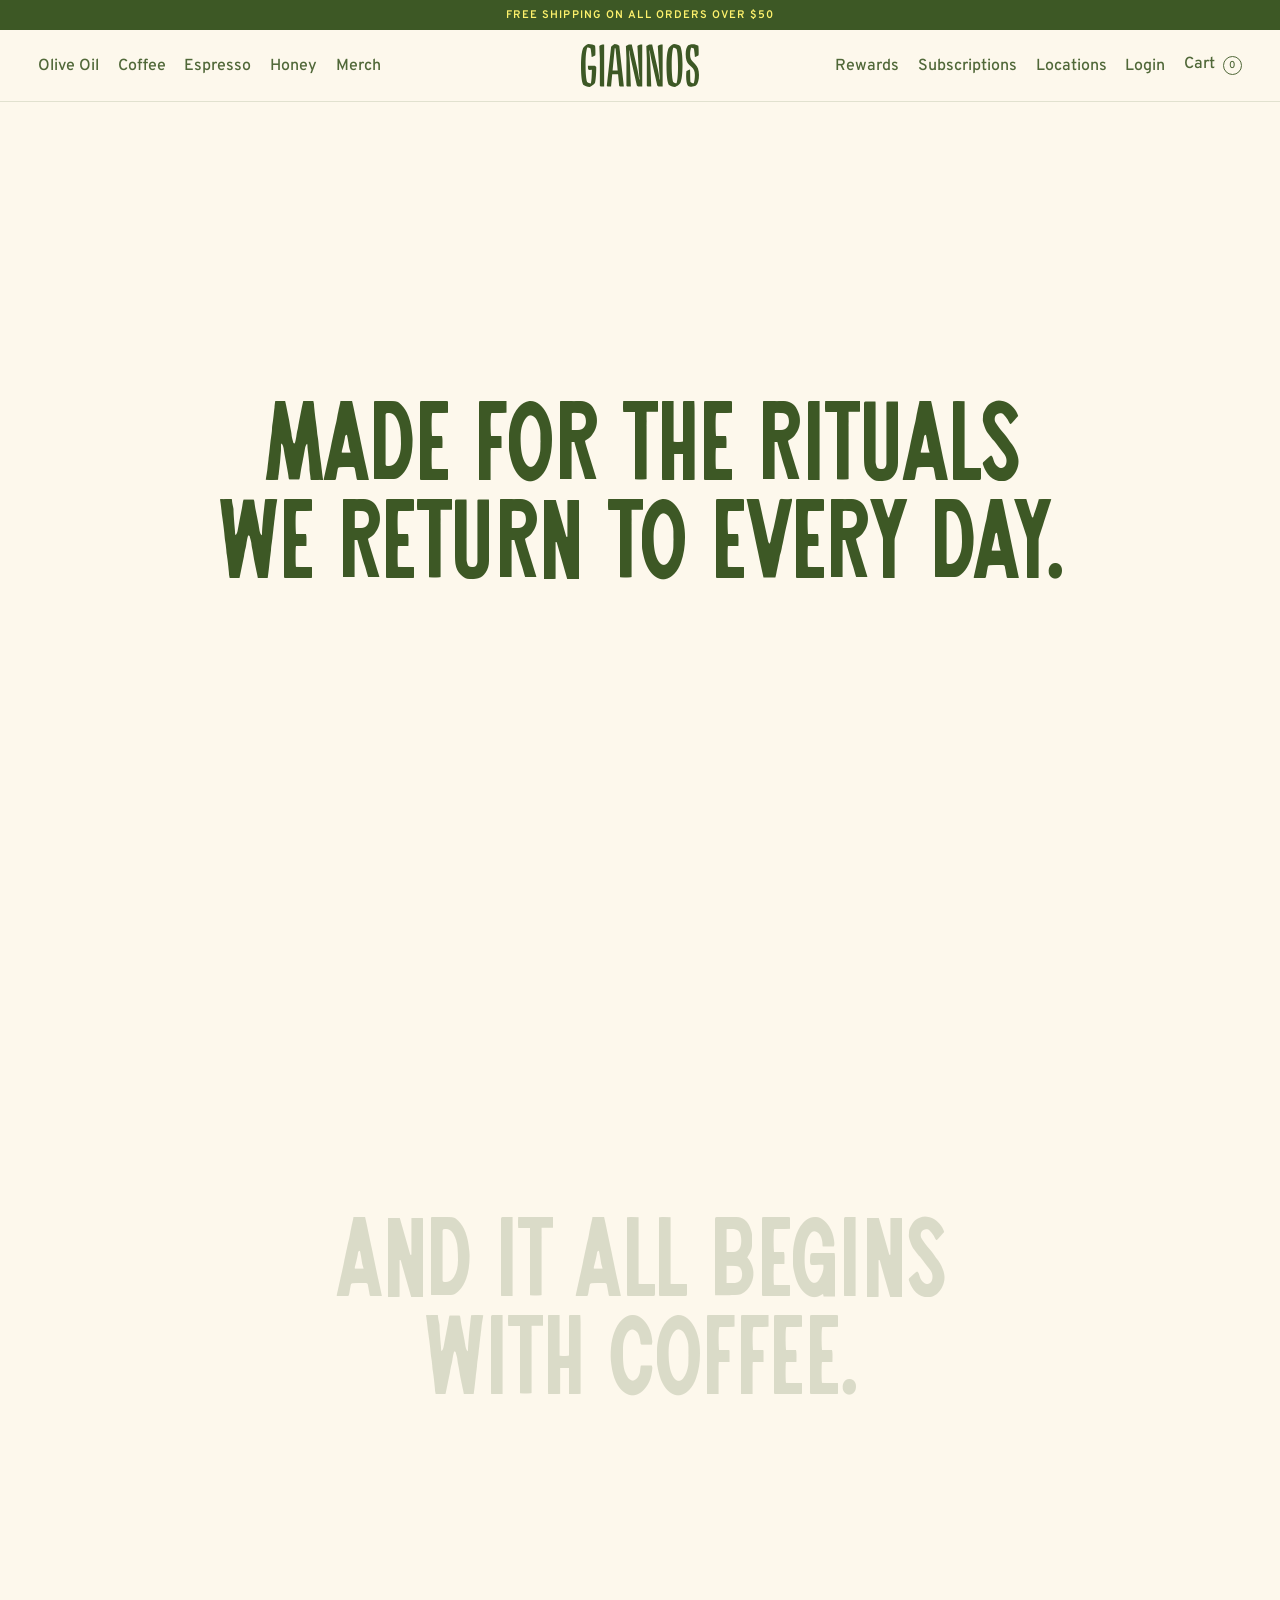
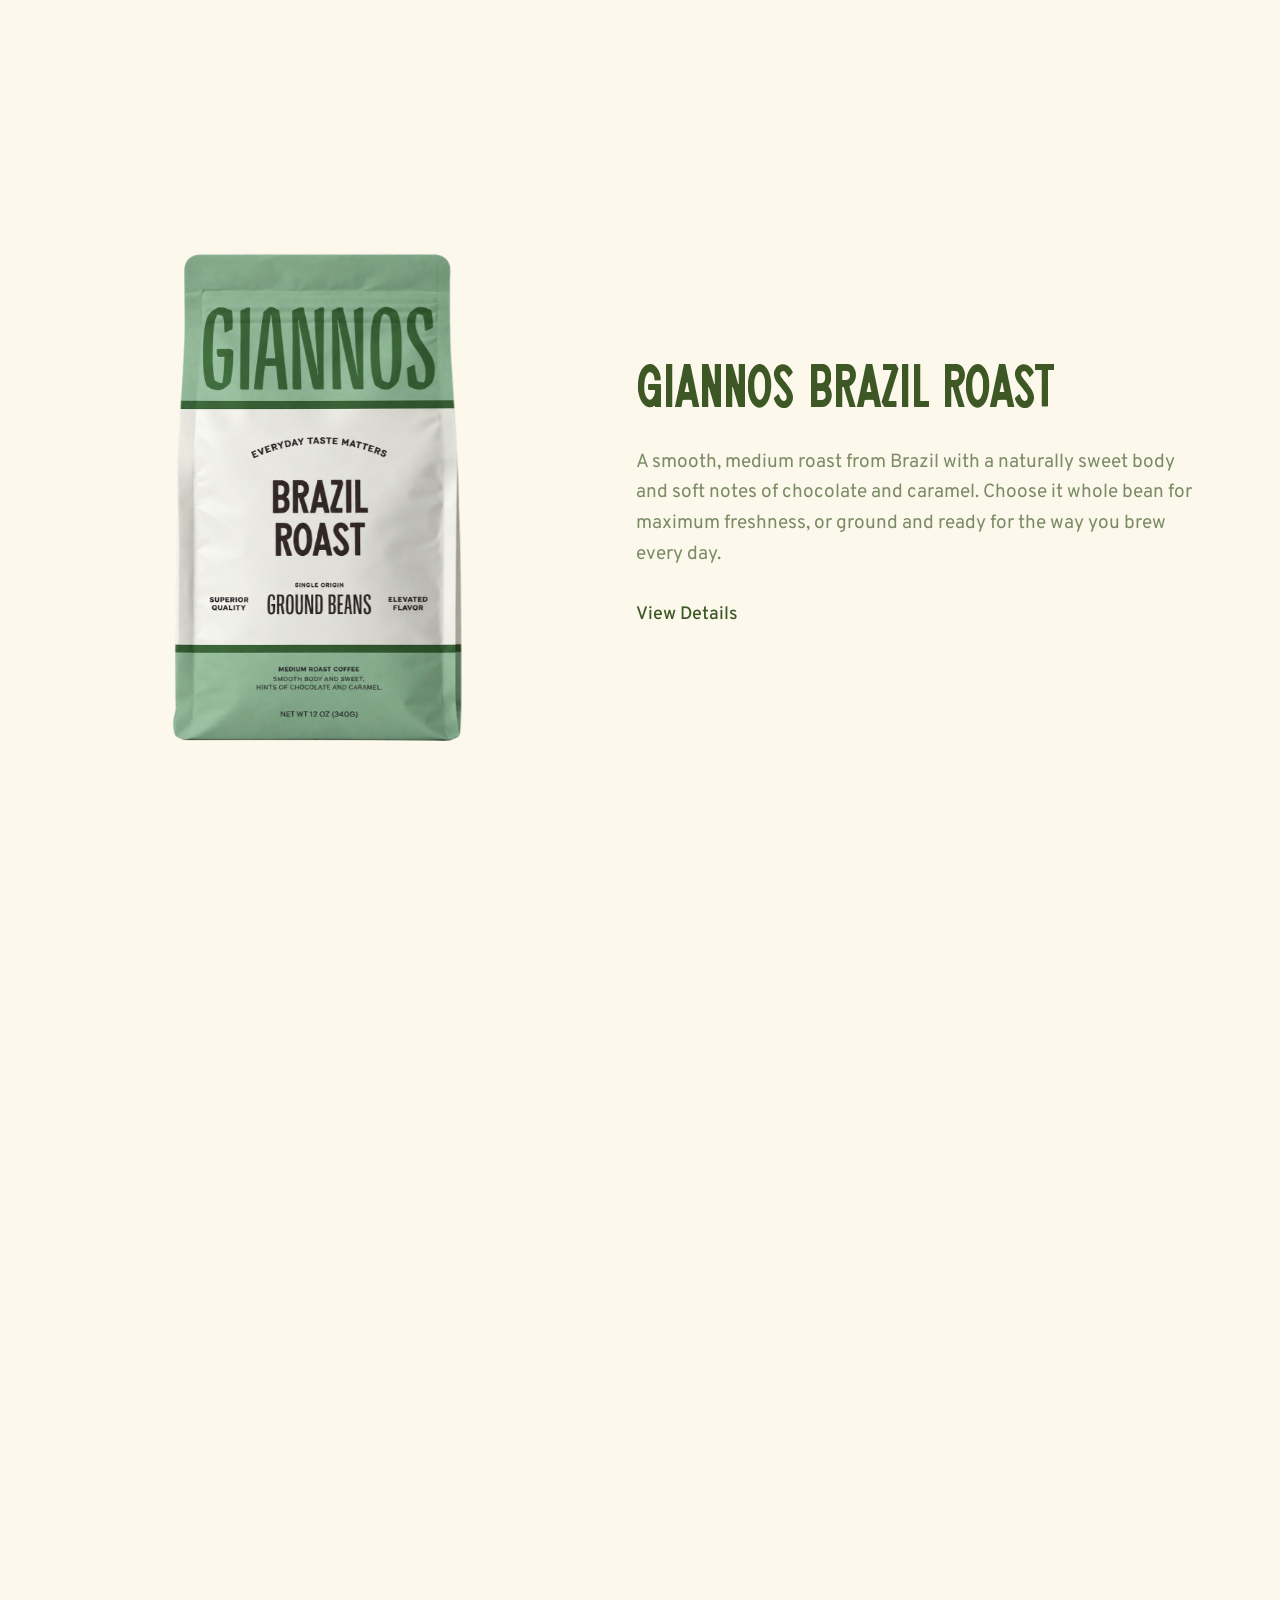
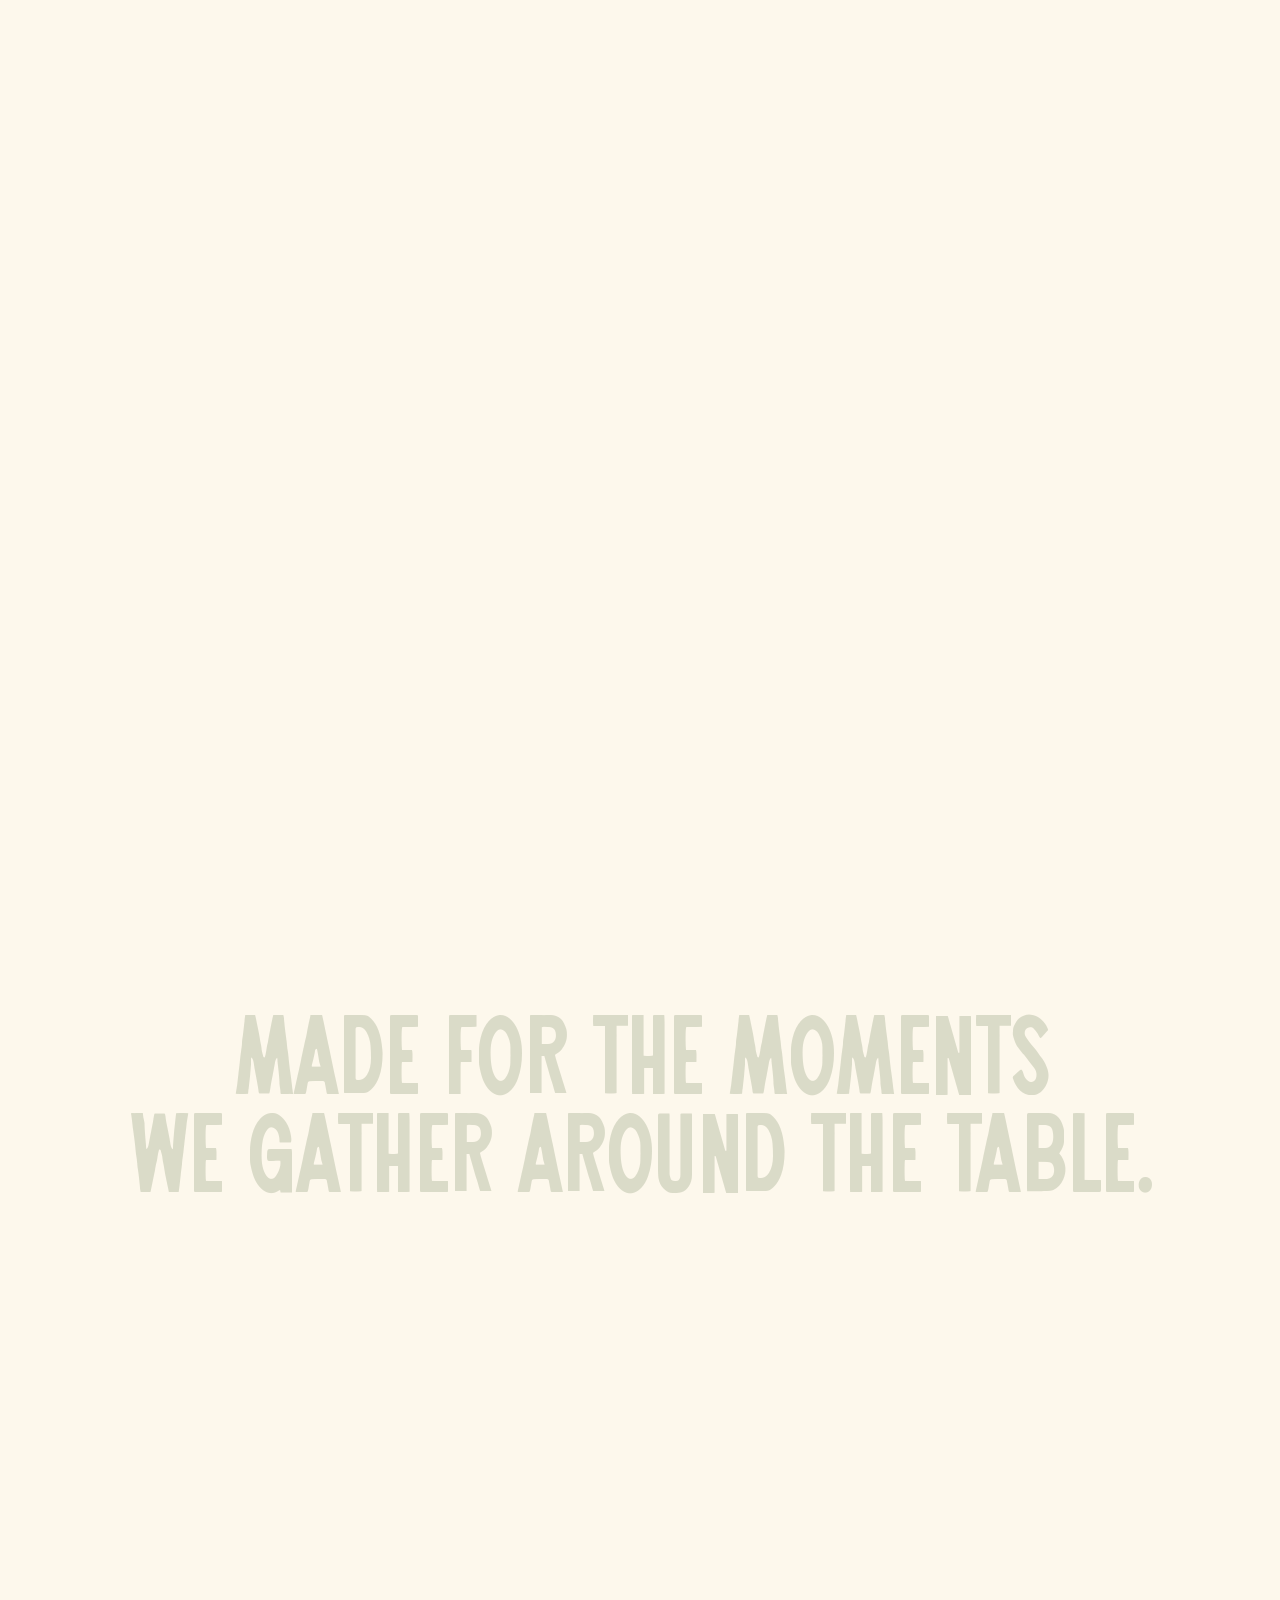
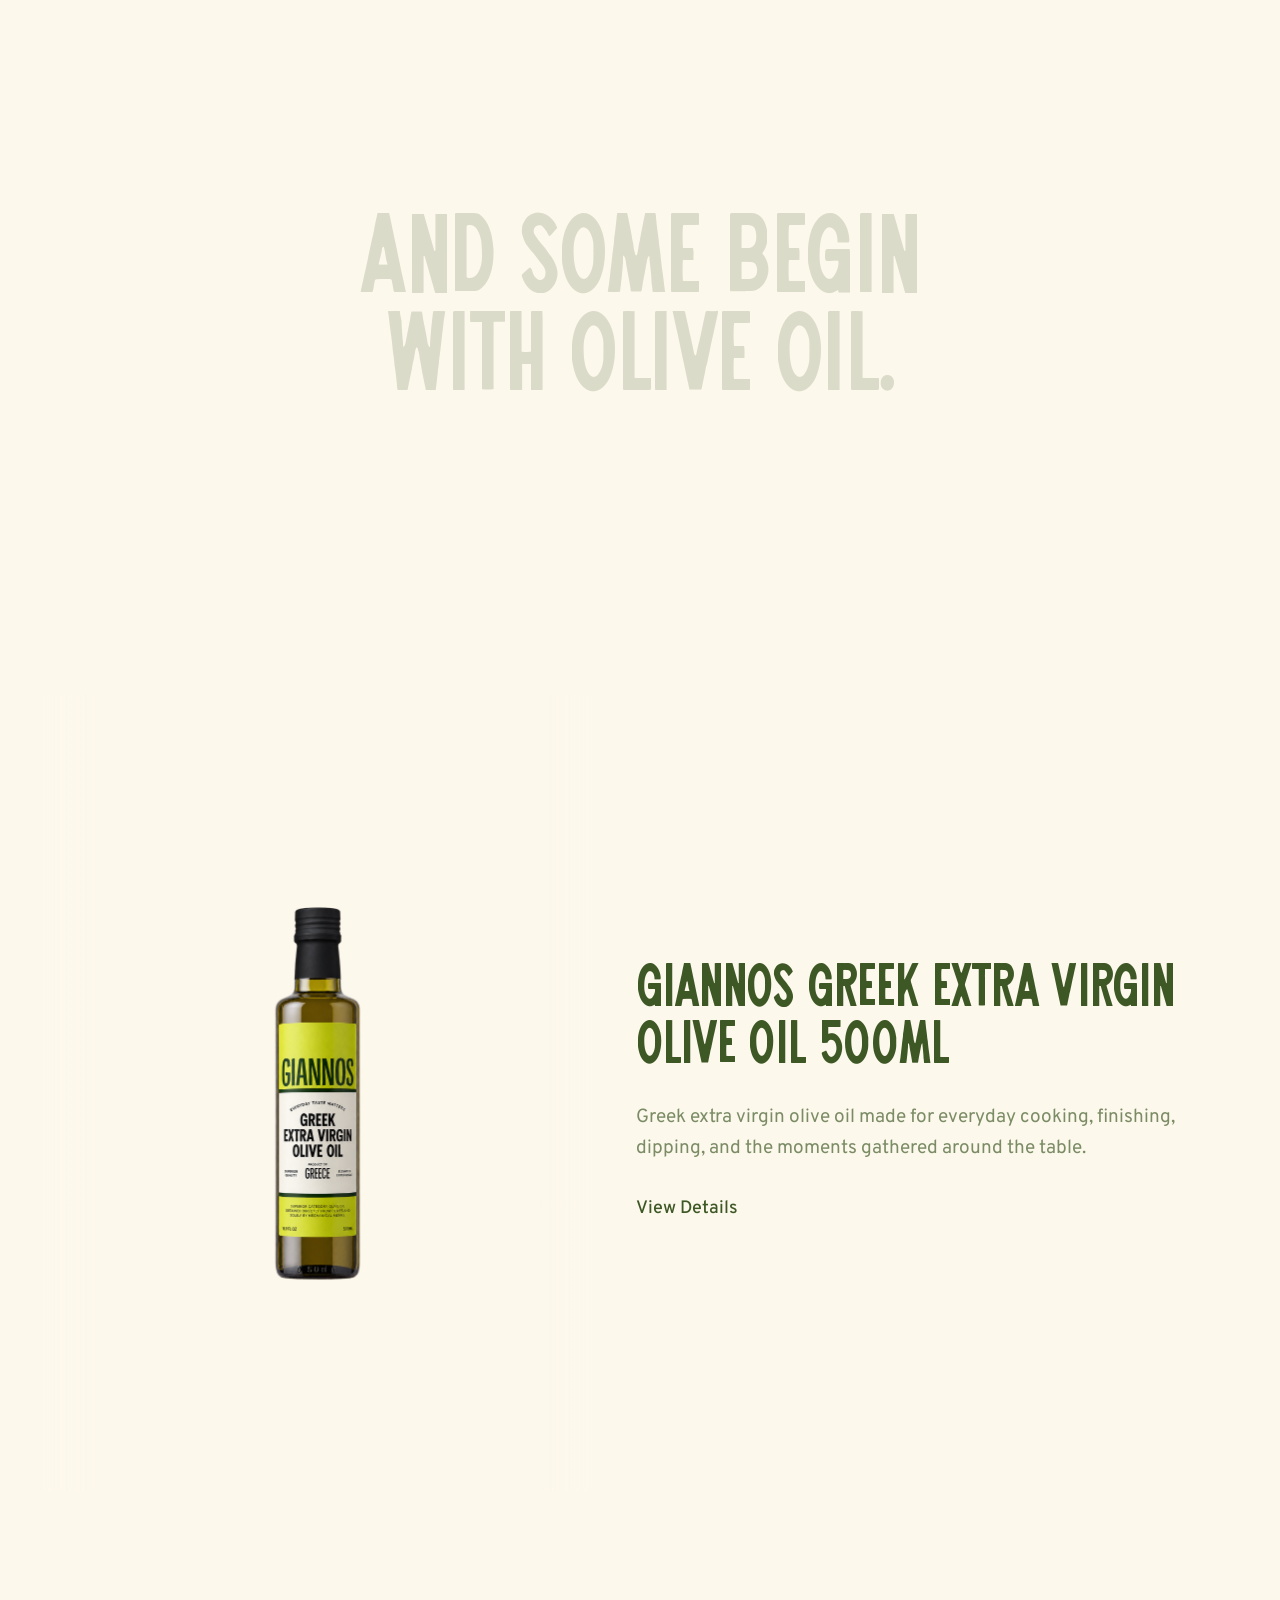
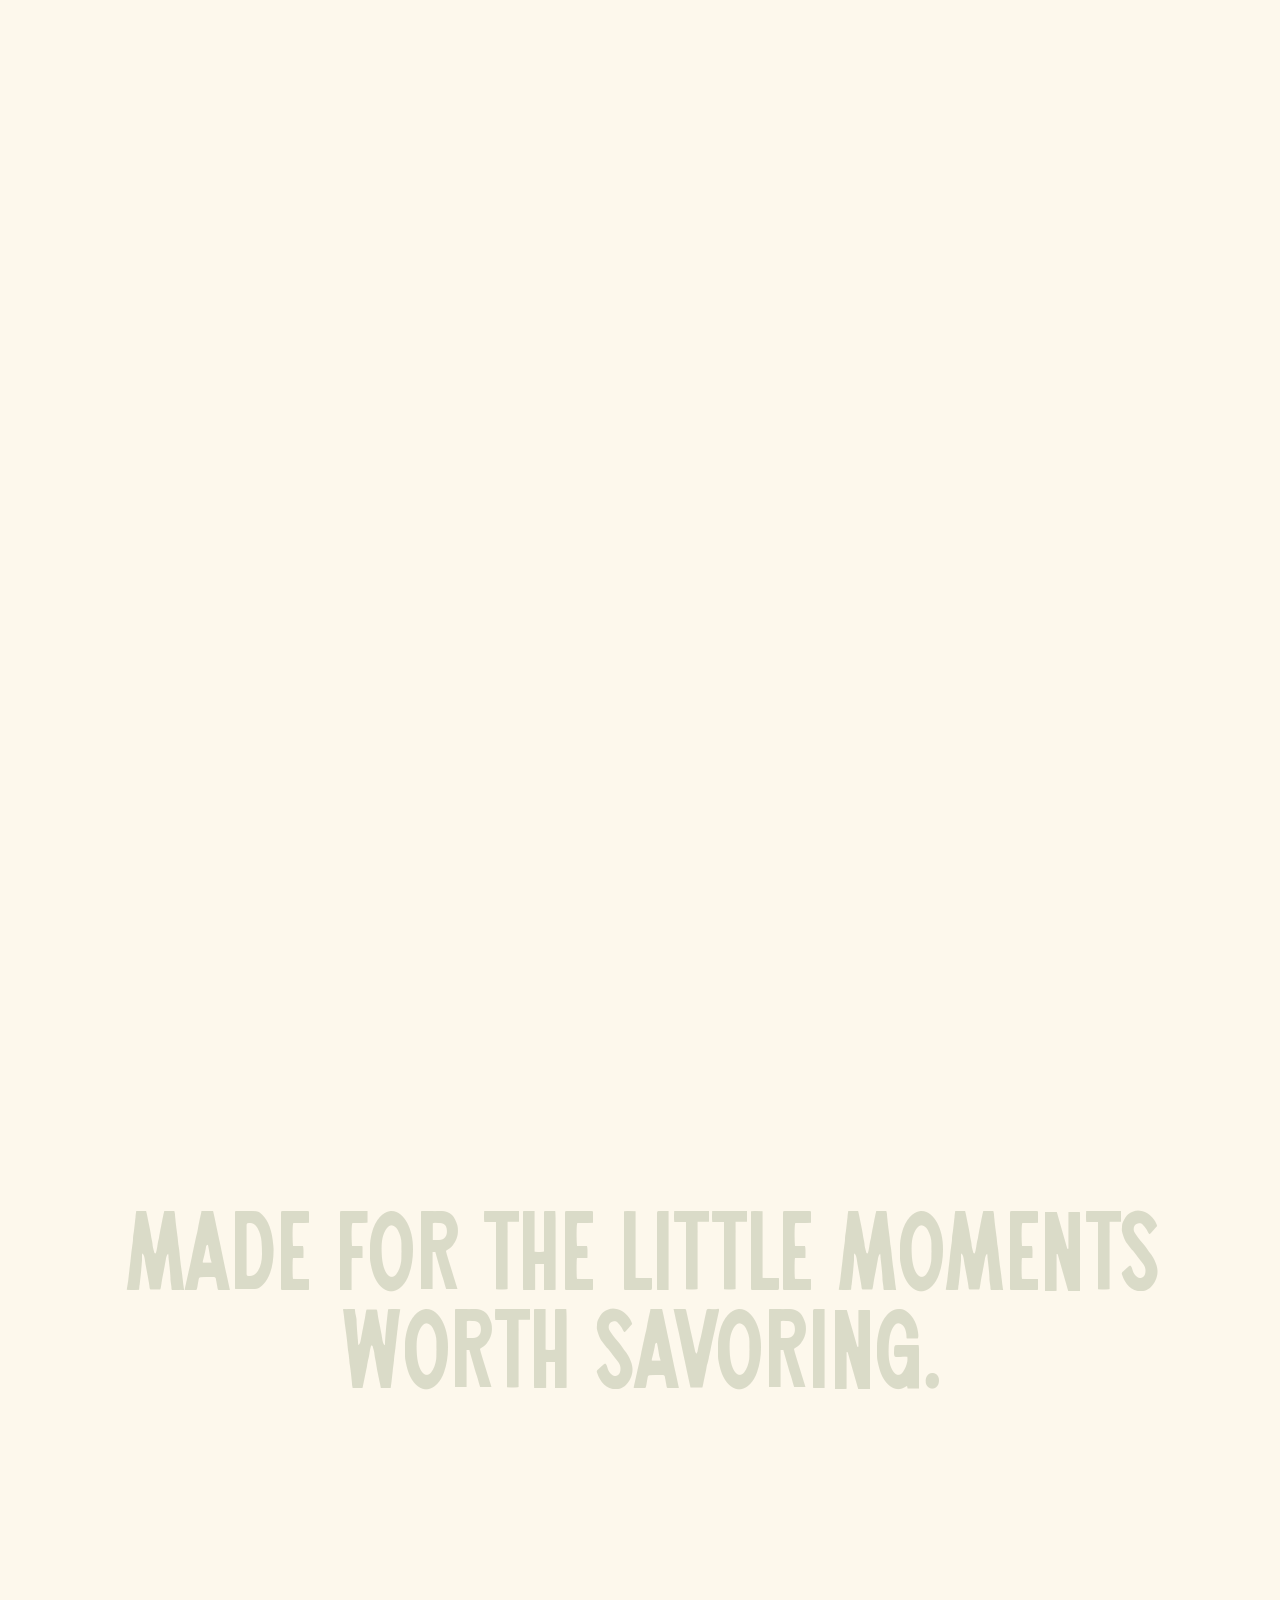
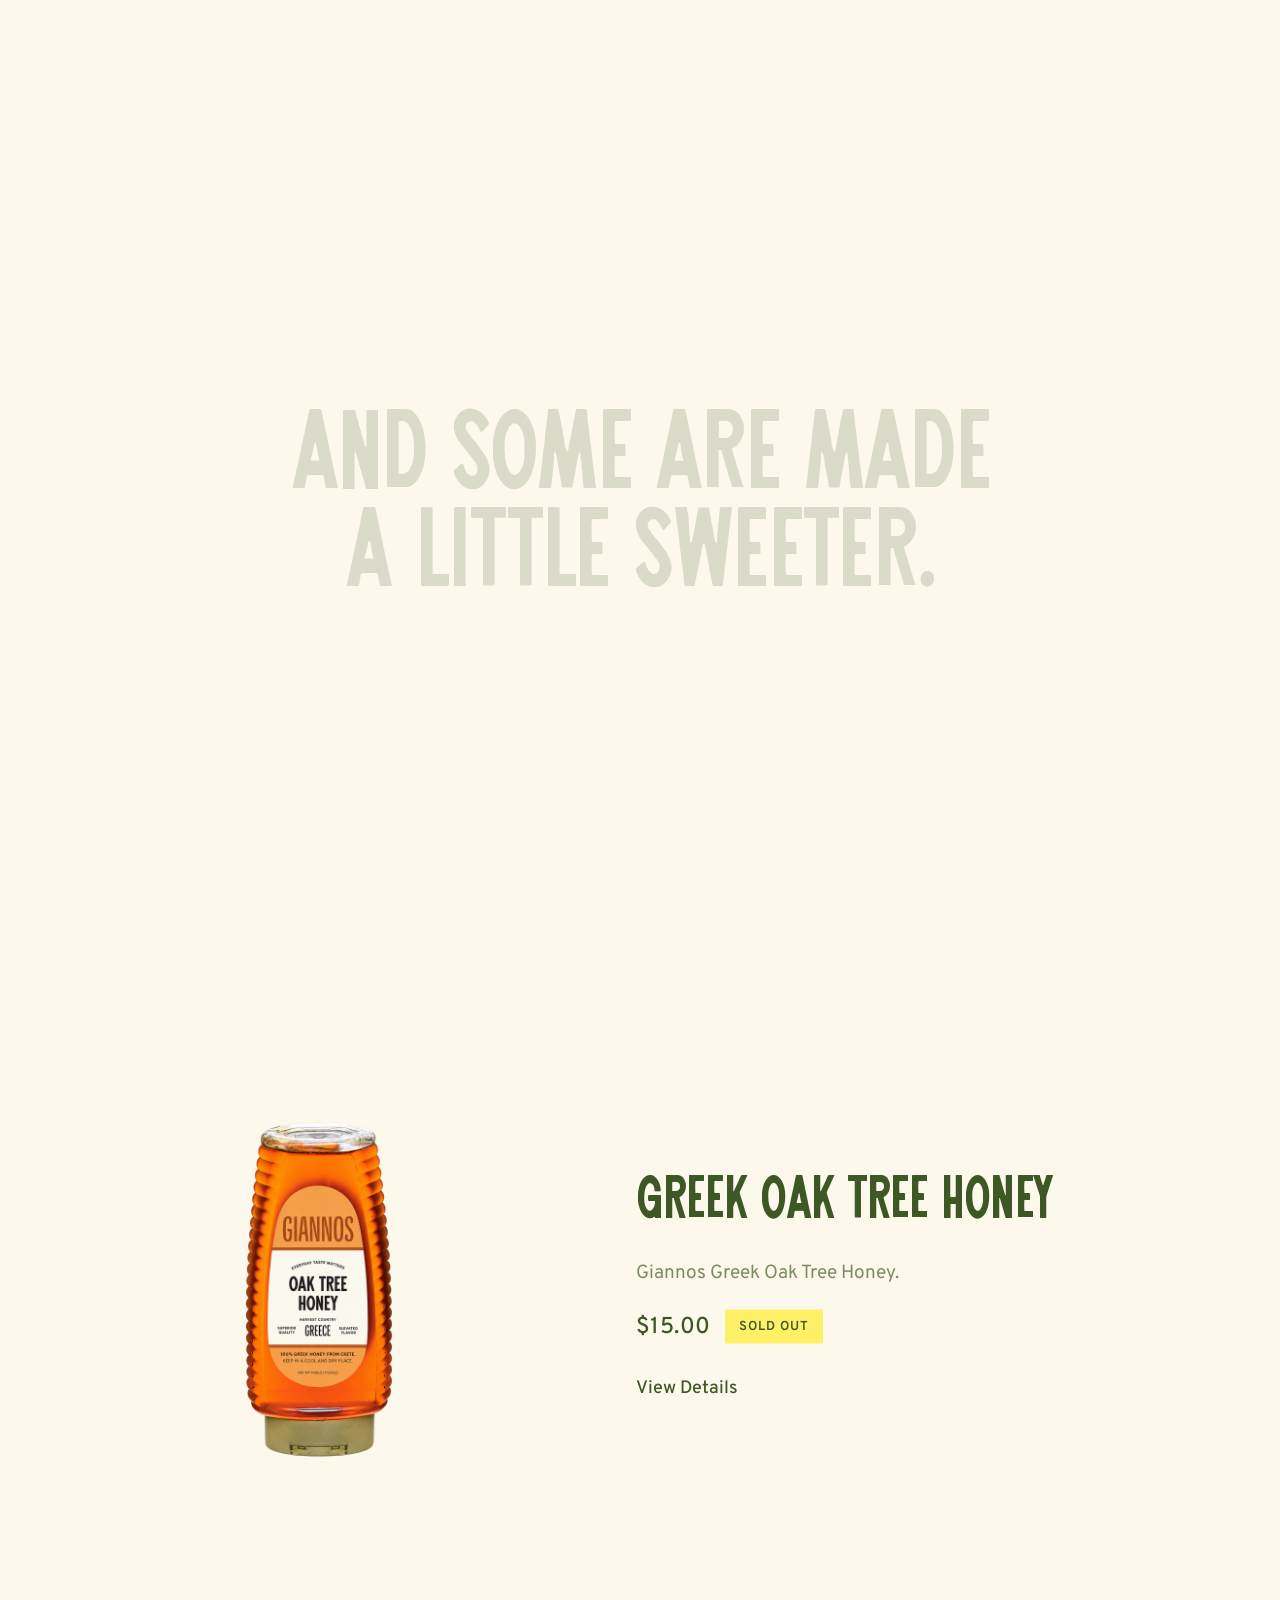
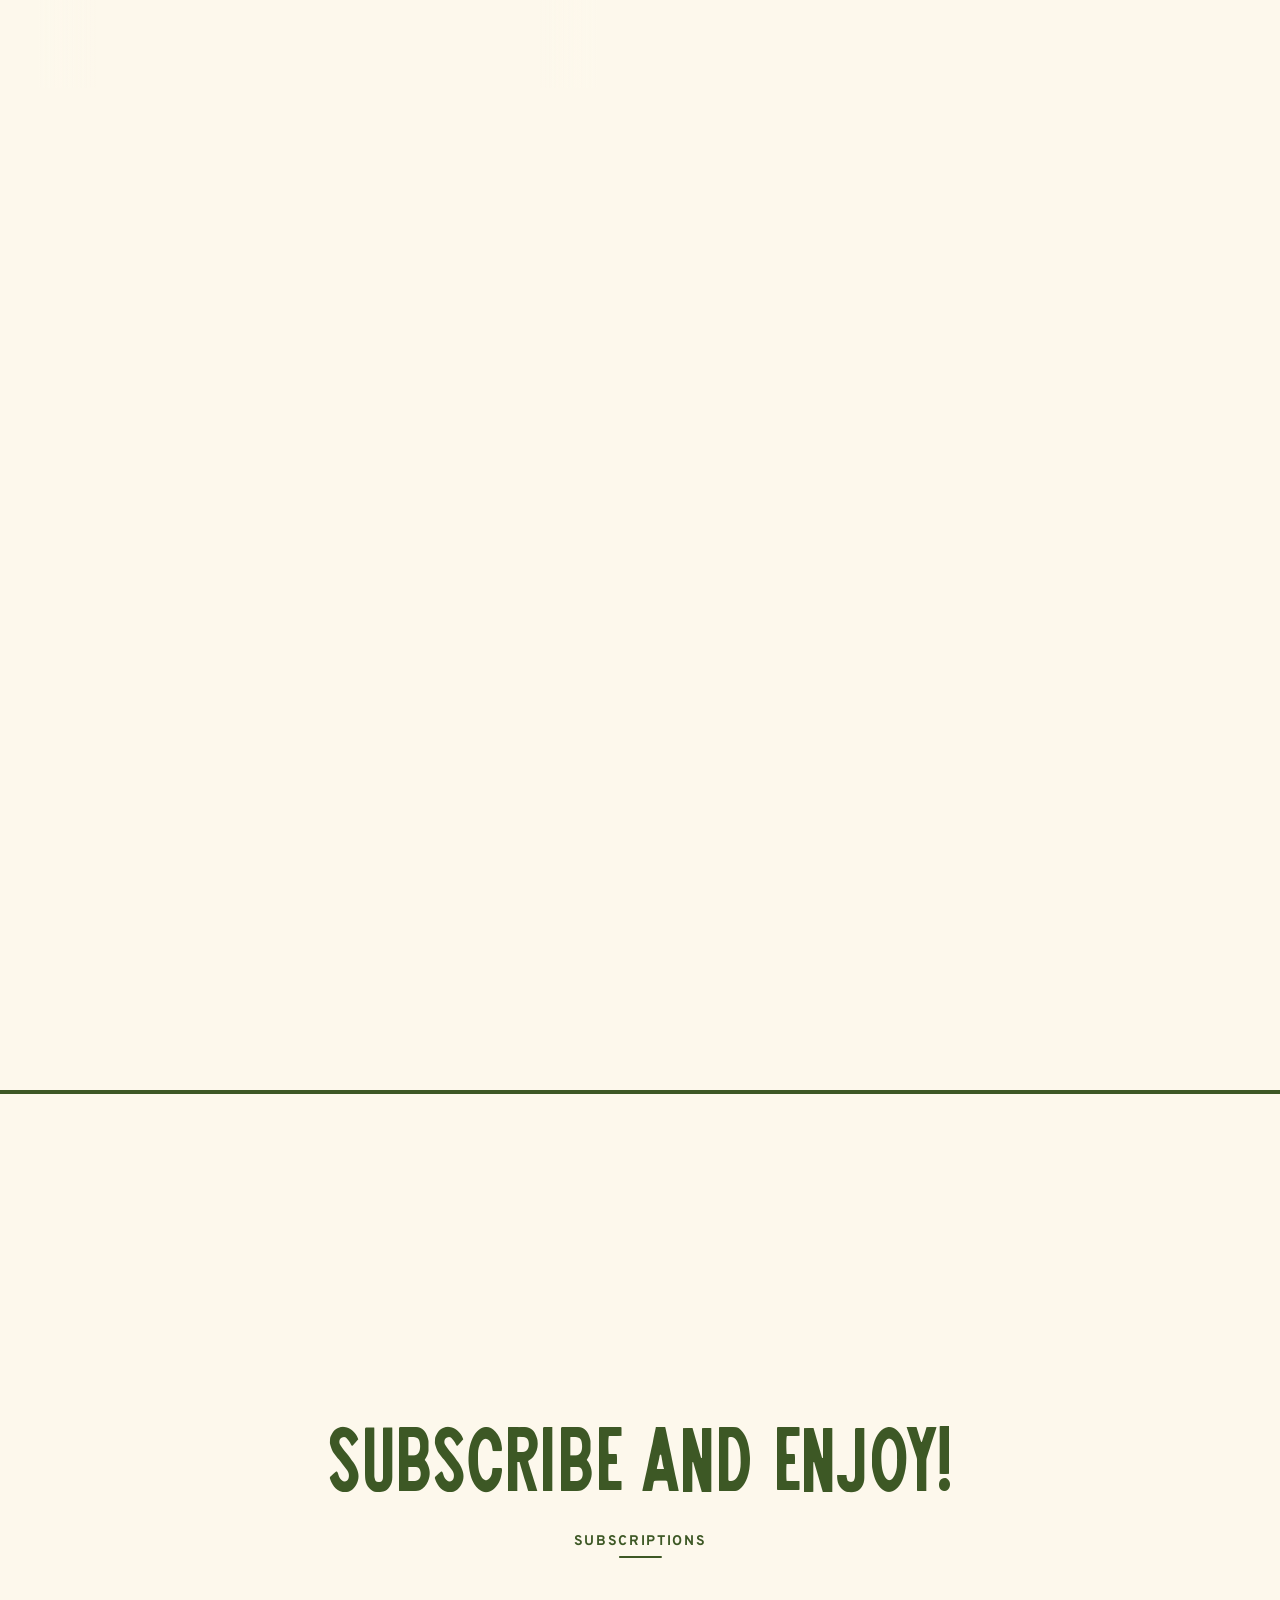
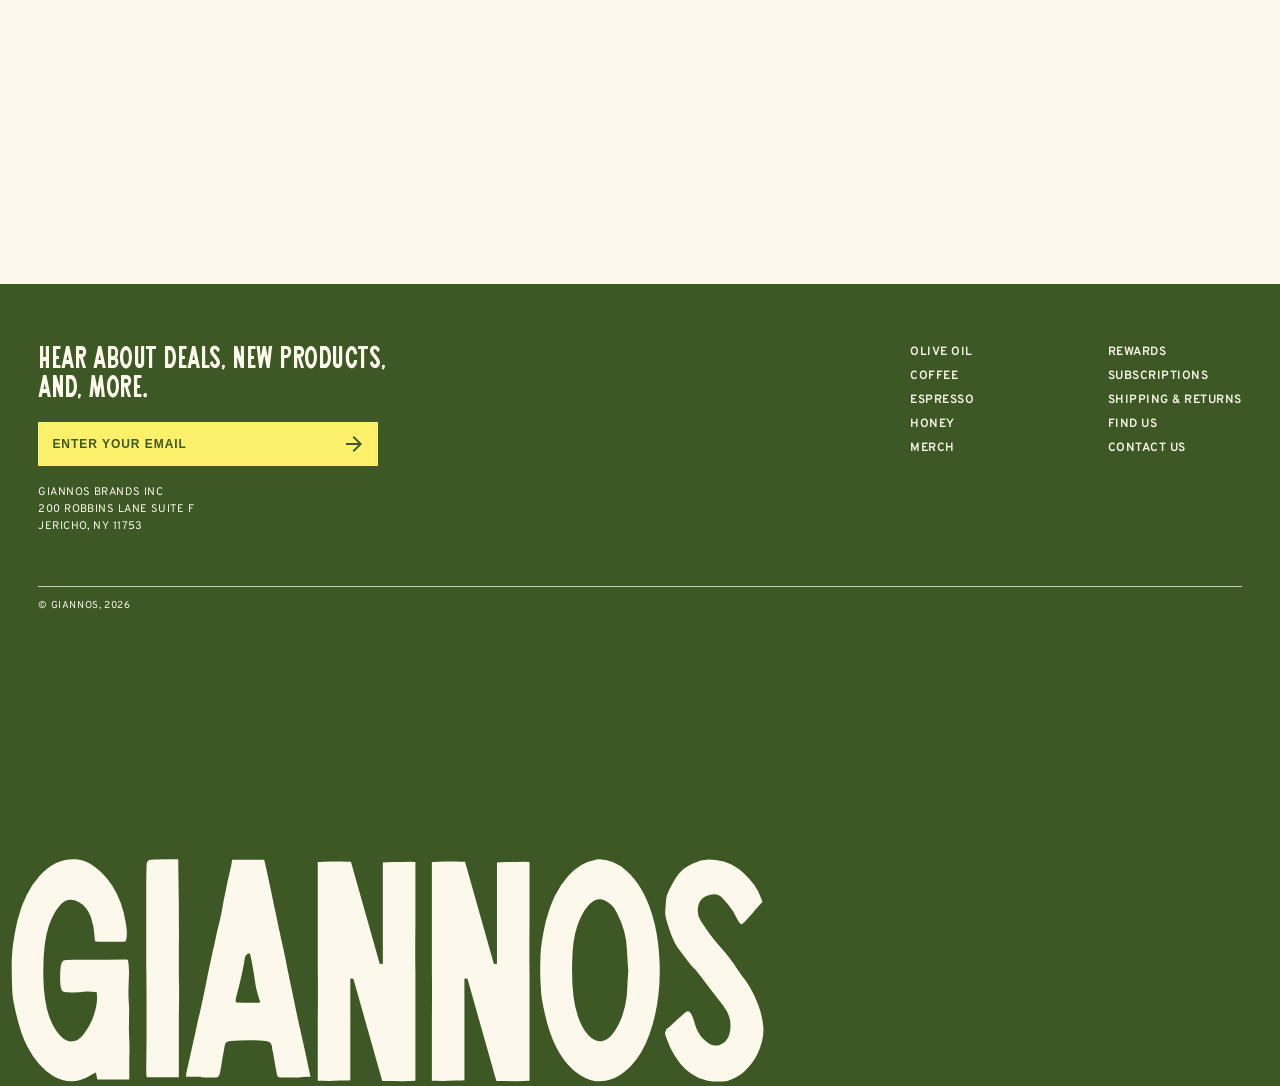
<file: index.html>
<!doctype html>
<html lang="en">
<head>
  <meta charset="UTF-8">
  <meta name="viewport" content="width=device-width,initial-scale=1">
  <title>GIANNOS</title>
  <link rel="preconnect" href="https://fonts.googleapis.com">
  <link rel="preconnect" href="https://fonts.gstatic.com" crossorigin>
  <link href="https://fonts.googleapis.com/css2?family=Overpass:wght@300;400;500;600;700&family=Material+Icons&display=swap" rel="stylesheet">
  <link rel="stylesheet" href="style.css?v=202608171545">
  <link rel="stylesheet" href="olive.css?v=202608171545">
  <link rel="stylesheet" href="honey.css?v=202608171545">
  <link rel="stylesheet" href="details-layout.css?v=202608172251">
  <link rel="stylesheet" href="footer.css?v=202608182127">
  <link rel="stylesheet" href="site-shell.css?v=202608171533">
</head>
<body class="is-loading">
  <div class="site-loader" data-site-loader aria-label="Loading GIANNOS">
    <div class="site-loader__inner">
      <img class="site-loader__logo" data-loader-logo src="./assets/brand/giannos-logo.svg" alt="GIANNOS">
      <div class="site-loader__counter" data-loader-counter aria-live="polite">0%</div>
    </div>
  </div>

  <header class="site-header">
    <div class="site-announcement">FREE SHIPPING ON ALL ORDERS OVER $50</div>
    <nav class="site-nav" aria-label="Main navigation">
      <div class="site-nav__group site-nav__group--left">
        <a class="site-nav__link" href="#olive-scroll">Olive Oil</a>
        <a class="site-nav__link" href="#coffee-scroll">Coffee</a>
        <a class="site-nav__link" href="#coffee-scroll">Espresso</a>
        <a class="site-nav__link" href="#honey-scroll">Honey</a>
        <a class="site-nav__link" href="#">Merch</a>
      </div>

      <a class="site-nav__brand" data-nav-logo-target href="#" aria-label="GIANNOS home"></a>

      <div class="site-nav__group site-nav__group--right">
        <a class="site-nav__link" href="#">Rewards</a>
        <a class="site-nav__link" href="#">Subscriptions</a>
        <a class="site-nav__link" href="#">Locations</a>
        <a class="site-nav__link" href="#">Login</a>
        <a class="site-nav__link" href="#">Cart <span class="site-nav__cart-count" aria-label="0 items">0</span></a>
      </div>
    </nav>
  </header>

  <main class="landing">
    <section class="section section--hero" aria-labelledby="hero-title">
      <div class="intro-copy">
        <h1 id="hero-title" class="display-title">
          <span>Made for the rituals</span>
          <span>we return to every day.</span>
        </h1>
      </div>
    </section>

    <section class="section section--story" aria-labelledby="story-title">
      <div class="intro-copy">
        <h2 id="story-title" class="display-title">
          <span>And it all begins</span>
          <span>with coffee.</span>
        </h2>
      </div>
    </section>

    <section class="coffee-scroll" id="coffee-scroll" aria-label="Coffee collection">
      <div class="coffee-sticky">
        <div class="coffee-track" id="coffee-track"></div>
      </div>
    </section>

    <section class="section section--olive-intro" aria-labelledby="olive-intro-title">
      <div class="intro-copy">
        <h2 id="olive-intro-title" class="display-title">
          <span>Made for the moments</span>
          <span>we gather around the table.</span>
        </h2>
      </div>
    </section>

    <section class="section section--olive-story" aria-labelledby="olive-story-title">
      <div class="intro-copy">
        <h2 id="olive-story-title" class="display-title">
          <span>And some begin</span>
          <span>with olive oil.</span>
        </h2>
      </div>
    </section>

    <section class="olive-scroll" id="olive-scroll" aria-label="Olive oil collection">
      <div class="olive-sticky">
        <div class="olive-track" id="olive-track"></div>
      </div>
    </section>

    <section class="section section--honey-intro" aria-labelledby="honey-intro-title">
      <div class="intro-copy">
        <h2 id="honey-intro-title" class="display-title">
          <span>Made for the little moments</span>
          <span>worth savoring.</span>
        </h2>
      </div>
    </section>

    <section class="section section--honey-story" aria-labelledby="honey-story-title">
      <div class="intro-copy">
        <h2 id="honey-story-title" class="display-title">
          <span>And some are made</span>
          <span>a little sweeter.</span>
        </h2>
      </div>
    </section>

    <section class="honey-scroll" id="honey-scroll" aria-label="Honey collection">
      <div class="honey-sticky">
        <div class="honey-track" id="honey-track"></div>
      </div>
    </section>

    <section class="section subscription-section" aria-labelledby="subscription-title">
      <div class="subscription-cta">
        <h2 class="subscription-title" id="subscription-title">Subscribe and enjoy!</h2>
        <a class="subscription-link" href="https://www.giannos.com/pages/subscribe">Subscriptions</a>
      </div>
    </section>

    <section class="section footer-section" aria-label="Footer">
      <div class="footer-shell">
        <div class="footer-top">
          <div class="footer-newsletter">
            <h2>Hear about deals, new products, and, more.</h2>
            <form class="footer-form" action="#" method="post">
              <input type="email" name="email" placeholder="Enter your email" aria-label="Email address">
              <button type="submit" aria-label="Submit email"><span class="material-icons" aria-hidden="true">arrow_forward</span></button>
            </form>
            <p class="footer-address">Giannos Brands Inc<br>200 Robbins Lane Suite F<br>Jericho, NY 11753</p>
          </div>

          <nav class="footer-links" aria-label="Footer navigation">
            <div class="footer-link-column">
              <a href="https://www.giannos.com/collections/olive-oil">Olive Oil</a>
              <a href="https://www.giannos.com/collections/coffee-bags">Coffee</a>
              <a href="https://www.giannos.com/collections/espresso">Espresso</a>
              <a href="https://www.giannos.com/collections/honey">Honey</a>
              <a href="https://www.giannos.com/collections/accessories">Merch</a>
            </div>
            <div class="footer-link-column">
              <a href="https://www.giannos.com/pages/loyalty">Rewards</a>
              <a href="https://www.giannos.com/pages/subscribe">Subscriptions</a>
              <a href="https://www.giannos.com/pages/shipping-and-returns">Shipping &amp; Returns</a>
              <a href="https://www.giannos.com/pages/store-locator">Find Us</a>
              <a href="https://www.giannos.com/pages/contact">Contact Us</a>
            </div>
          </nav>
        </div>

        <p class="footer-copyright">© Giannos, 2026</p>
        <div class="footer-wordmark" aria-hidden="true">GIANNOS</div>
      </div>
    </section>
  </main>

  <script src="site-shell.js?v=202608171533"></script>
  <script src="app.js?v=202608171520"></script>
  <script src="olive.js?v=202608171520"></script>
  <script src="honey.js?v=202608171520"></script>
  <script src="magnet.js?v=202608171545"></script>
</body>
</html>
</file>
<file: style.css>
@font-face{font-family:'TAY Rosemary';src:url('./assets/fonts/TAYRosemary.woff2') format('woff2');font-style:normal;font-weight:400;font-display:swap}
*{box-sizing:border-box}
:root{
  --font-body:'Overpass',sans-serif;
  --font-title:'TAY Rosemary',serif;
  --intro:#3d5825;
  --paper:#fdf8ec;
  --intro-light:#fdf8ec;
  --text:#3d5825;
  --muted:rgba(61,88,37,.68);
  --ease:cubic-bezier(.16,1,.3,1);
  --fast:420ms;
  --morph:900ms;
  --page-inline:clamp(20px,4vw,64px);
  --site-container:1600px;
  --site-gutter:clamp(24px,3vw,48px);
  --site-header-height:102px;
}
html{background:var(--paper);scroll-behavior:auto}
body{margin:0;background:var(--paper);color:var(--text);font-family:var(--font-body);overflow-x:hidden}
button,select{font:inherit}
button,a{color:inherit}
.landing{width:100%;padding-top:var(--site-header-height)}
.section{position:relative;width:100%;height:calc(100dvh - var(--site-header-height));min-height:calc(100svh - var(--site-header-height));display:grid;place-items:center;padding:var(--page-inline);background:var(--paper);color:var(--intro);overflow:hidden}
.intro-copy{width:min(calc(var(--site-container) - (var(--site-gutter) * 2)),100%);text-align:center;opacity:.18;translate:0 18px;transition:opacity 420ms ease,translate 560ms var(--ease);will-change:opacity,translate}
.section.is-visible .intro-copy{opacity:1;translate:0 0}
.display-title{margin:0;font-family:var(--font-title);font-size:clamp(86px,8.7vw,138px);font-weight:400;line-height:.88;letter-spacing:-.032em}
.display-title span{display:block;white-space:nowrap}
.coffee-scroll{position:relative;height:600svh}
.coffee-sticky{position:sticky;top:var(--site-header-height);width:100%;height:calc(100dvh - var(--site-header-height));min-height:calc(100svh - var(--site-header-height));overflow:hidden;background:var(--paper)}
.coffee-track{display:flex;width:600vw;height:calc(100dvh - var(--site-header-height));min-height:calc(100svh - var(--site-header-height));transform:translate3d(0,0,0);will-change:transform}
.coffee-slide{--accent:#4D6E48;position:relative;flex:0 0 100vw;width:100vw;height:calc(100dvh - var(--site-header-height));min-height:calc(100svh - var(--site-header-height));background:var(--paper);overflow:hidden}
.coffee-layout{position:relative;width:min(100%,var(--site-container));margin:0 auto;padding-inline:var(--site-gutter);height:100%;display:grid;grid-template-columns:minmax(0,48fr) minmax(0,52fr);column-gap:clamp(32px,3vw,56px)}
.coffee-gallery{position:relative;height:100%;overflow:hidden}
.gallery-stack{height:100%}
.image-carousel{position:relative;width:100%;height:100%;touch-action:pan-y;user-select:none}
.image-carousel::before,.image-carousel::after{content:'';position:absolute;top:0;bottom:0;z-index:4;width:clamp(40px,4.5vw,72px);pointer-events:none}
.image-carousel::before{left:0;background:linear-gradient(90deg,var(--paper) 0%,rgba(253,248,236,.9) 24%,rgba(253,248,236,0) 100%)}
.image-carousel::after{right:0;background:linear-gradient(270deg,var(--paper) 0%,rgba(253,248,236,.9) 24%,rgba(253,248,236,0) 100%)}
.image-viewport{position:relative;width:100%;height:100%;overflow:hidden}.image-track{--image-index:0;display:flex;width:200%;height:100%;transform:translate3d(calc(var(--image-index) * -50%),0,0);transition:transform 520ms cubic-bezier(.16,1,.3,1);will-change:transform}.image-track.is-instant{transition:none}.image-panel{flex:0 0 50%;width:50%}
.edge-nav{position:absolute;top:50%;z-index:6;display:flex;align-items:center;gap:15px;padding:12px 0;border:0;background:transparent;color:var(--intro);opacity:0;transform:translateY(-50%);cursor:pointer;pointer-events:none;transition:opacity 260ms ease}
.edge-nav span{font-family:var(--font-title);font-size:18px;font-weight:400;line-height:1;letter-spacing:.01em;text-transform:uppercase}
.edge-nav i{display:block;width:34px;height:2px;background:currentColor;opacity:1;transition:width 360ms var(--ease)}
.edge-nav--prev{left:clamp(22px,3vw,52px)}
.edge-nav--next{right:clamp(22px,3vw,52px)}
.coffee-slide.is-detail .edge-nav,.olive-slide.is-detail .edge-nav,.honey-slide.is-detail .edge-nav{opacity:1;pointer-events:auto}
.edge-nav:hover{opacity:1!important}
.edge-nav:hover i{width:48px}
.product-dots{position:absolute;left:50%;bottom:clamp(28px,4.5svh,52px);z-index:5;display:flex;align-items:center;gap:8px;transform:translateX(-50%);opacity:0;pointer-events:none;transition:opacity 360ms ease}
.product-dot{width:34px;height:3px;padding:0;border:0;border-radius:999px;background:rgba(61,88,37,.28);opacity:1;cursor:pointer;transition:background 280ms ease,opacity 280ms ease,transform 360ms var(--ease)}
.product-dot:hover{background:rgba(61,88,37,.55)}
.product-dot.is-active{background:var(--intro);transform:scaleX(1.08)}
.coffee-slide.is-detail .product-dots,.olive-slide.is-detail .product-dots,.honey-slide.is-detail .product-dots{opacity:1;pointer-events:auto}
.product-frame{width:100%;height:100%;display:grid;place-items:center;margin:0;padding:5svh 5vw}
.product-frame--secondary{display:none}
.product-frame img{display:block;width:min(28.8vw,432px);max-width:100%;max-height:65.6svh;object-fit:contain}
.coffee-slide:not(.is-detail) .product-frame img,.coffee-slide:not(.is-detail) .copy-shell{opacity:var(--micro-opacity,1);scale:var(--micro-scale,1);translate:0 var(--micro-y,0px);will-change:opacity,scale,translate}
.coffee-copy{position:relative;height:100%;padding:0 5vw 0 0;overflow:hidden}
.copy-shell{position:absolute;left:0;top:50%;width:min(44vw,720px);transform:translateY(-50%);transform-origin:left top}
.copy-title{margin:0;font-family:var(--font-title);font-size:clamp(48px,4.7vw,72px);line-height:.94;font-weight:400;letter-spacing:-.032em;white-space:nowrap}
.copy-description{max-width:590px;margin:26px 0 0;color:var(--muted);font-size:19px;line-height:1.62}
.view-details{display:inline-block;margin-top:30px;font-size:18px;line-height:1.65;font-weight:500;text-decoration:none;transition:opacity .25s ease}
.view-details:hover{opacity:.72}
.detail-content{max-width:720px;max-height:0;margin-top:0;opacity:0;visibility:hidden;overflow:hidden;pointer-events:none;transform:translateY(-8px);transition:max-height 1000ms var(--ease),opacity 420ms ease,transform 1000ms var(--ease),margin-top 1000ms var(--ease),visibility 0s linear 1000ms}
.detail-meta{display:grid;gap:8px;margin:0;padding:18px 20px;border:1px solid rgba(61,88,37,.22);background:rgba(61,88,37,.035);font-size:14px;line-height:1.5}
.detail-meta div{display:flex;gap:8px}
.detail-meta dt{min-width:92px;font-weight:700}
.detail-meta dd{margin:0;color:var(--muted)}
.detail-form{display:grid;gap:14px;margin-top:14px}
.detail-block{padding:20px;border:1px solid rgba(61,88,37,.22);background:rgba(61,88,37,.035)}
.grind-options{display:grid;grid-template-columns:1fr 1fr;gap:10px}
.choice-tab{min-height:46px;border:1px solid rgba(61,88,37,.34);background:var(--paper);color:rgba(61,88,37,.66);font-size:13px;font-weight:600;text-transform:uppercase;letter-spacing:.1em;cursor:pointer}
.choice-tab.is-selected{color:var(--intro);background:rgba(61,88,37,.1);border-color:rgba(61,88,37,.68)}
.purchase-card__head{width:100%;padding:0;border:0;background:var(--paper);color:var(--intro);display:flex;align-items:center;gap:10px;text-align:left;cursor:pointer}
.purchase-card__head strong{font-size:16px;font-weight:600}
.radio-icon{font-size:20px}
.purchase-card__prices{margin-left:auto;display:flex;gap:10px;align-items:center;font-size:15px}
.purchase-card__prices s{opacity:.42}
.purchase-card__body{display:none;padding-top:22px}
.purchase-card.is-selected .purchase-card__body{display:block}
.purchase-card__body h3{margin:0 0 14px;color:rgba(61,88,37,.68);font-size:14px;font-weight:500}
.bag-options{display:grid;grid-template-columns:repeat(3,1fr);gap:10px;margin-bottom:24px}
.bag-option{padding:14px 10px;border:1px solid rgba(61,88,37,.26);background:var(--paper);color:rgba(61,88,37,.62);cursor:pointer;text-align:left}
.bag-option span{display:block;font-size:15px;font-weight:500}
.bag-option b{display:block;margin-top:5px;color:inherit;font-size:10px;font-weight:600;text-transform:uppercase;letter-spacing:.08em}
.bag-option.is-selected{color:var(--intro);background:rgba(61,88,37,.1);border-color:rgba(61,88,37,.68)}
.frequency-field{position:relative}
.frequency-select{width:100%;height:48px;padding:0 42px 0 14px;border:1px solid rgba(61,88,37,.28);border-radius:0;appearance:none;background:rgba(61,88,37,.035);color:var(--intro);outline:0}
.frequency-select option{color:var(--intro);background:var(--paper)}
.frequency-field__icon{position:absolute;right:12px;top:50%;transform:translateY(-50%);font-size:20px;pointer-events:none}
.subscription-benefits{display:grid;grid-template-columns:repeat(3,1fr);gap:12px;margin-top:20px;color:rgba(61,88,37,.68);font-size:12px;line-height:1.35}
.subscription-benefits span{display:flex;gap:7px;align-items:flex-start}
.subscription-benefits i{font-size:18px;color:var(--intro)}
.subscription-benefits em{font-style:normal}
.cart-block{padding:0;border:0;background:var(--paper)}
.quantity-stepper{display:grid;grid-template-columns:repeat(3,1fr);width:100%;border:1px solid rgba(61,88,37,.34);background:var(--paper)}
.quantity-stepper button,.quantity-stepper>span{min-height:72px;padding:0;border:0;background:var(--paper);color:var(--intro);display:grid;place-items:center;font-size:18px}
.quantity-stepper button{cursor:pointer}
.quantity-stepper button .material-icons{font-size:28px;font-weight:300}
.quantity-stepper>span{border-left:1px solid rgba(61,88,37,.34);border-right:1px solid rgba(61,88,37,.34);font-weight:600}
.add-cart{display:flex;align-items:center;justify-content:center;width:100%;min-height:80px;margin:0;border:0;background:var(--intro);color:var(--paper);font-size:16px;font-weight:700;letter-spacing:.04em;text-transform:uppercase;cursor:pointer}
.coffee-slide.is-detail{overflow-y:auto;overscroll-behavior:contain}
.coffee-slide.is-detail .coffee-layout{height:auto;min-height:100dvh;align-items:start}
.coffee-slide.is-detail .coffee-gallery{position:sticky;top:0;height:calc(100dvh - var(--site-header-height));min-height:calc(100svh - var(--site-header-height));overflow:hidden;align-self:start;padding-top:0}
.coffee-slide.is-detail .gallery-stack{height:calc(100dvh - var(--site-header-height));min-height:calc(100svh - var(--site-header-height))}
.coffee-slide.is-detail .image-carousel,.coffee-slide.is-detail .image-viewport,.coffee-slide.is-detail .image-track{height:calc(100dvh - var(--site-header-height));min-height:calc(100svh - var(--site-header-height))}
.coffee-slide.is-detail .product-frame{position:relative;top:auto;height:100%}
.coffee-slide.is-detail .product-dots{opacity:1;pointer-events:auto}
.coffee-slide.is-detail .carousel-arrow{pointer-events:auto}
.coffee-slide.is-detail .coffee-copy{position:sticky;top:0;align-self:start;height:max-content;min-height:0;overflow:visible;padding:180px 5vw 72px 0}
.coffee-slide.is-detail .copy-shell{position:relative;left:auto;top:auto;transform:none;will-change:transform}
.coffee-slide.is-detail .detail-content{max-height:1800px;margin-top:30px;opacity:1;visibility:visible;pointer-events:auto;transform:translateY(0);transition:max-height 1000ms var(--ease),opacity 520ms ease 100ms,transform 1000ms var(--ease),margin-top 1000ms var(--ease),visibility 0s linear 0s}
.coffee-slide.is-detail.is-returning .view-details{pointer-events:none;opacity:.55}
.coffee-slide.is-detail.is-closing .detail-content{max-height:0;margin-top:0;opacity:0;visibility:hidden;pointer-events:none;transform:translateY(-8px);transition:max-height 950ms var(--ease),opacity 360ms ease,transform 950ms var(--ease),margin-top 950ms var(--ease),visibility 0s linear 950ms}
body.details-open{overflow:hidden}
@media(max-width:1000px){.display-title{font-size:clamp(64px,9vw,100px)}.coffee-layout{grid-template-columns:minmax(0,46fr) minmax(0,54fr);column-gap:clamp(24px,3vw,40px)}.product-frame img{width:min(33.6vw,376px)}.copy-shell{width:48vw}.copy-title{font-size:clamp(42px,5vw,58px)}.subscription-benefits{grid-template-columns:1fr}}
@media(max-width:760px){.image-carousel::before,.image-carousel::after{width:28px}.display-title{font-size:clamp(42px,11.5vw,62px);line-height:.92}.coffee-layout{display:block;column-gap:0}.coffee-gallery{position:absolute;inset:0 0 auto 0;height:52%}.product-frame{height:100%;padding:4svh 8vw}.product-frame img{width:min(56vw,264px);max-height:36.8svh}.coffee-copy{position:absolute;left:0;right:0;bottom:0;height:48%;padding:0 20px;text-align:center}.copy-shell{left:50%;top:50%;width:calc(100vw - 40px);transform:translate(-50%,-50%)}.copy-title{font-size:clamp(36px,10vw,46px)}.copy-description{margin:18px auto 0;font-size:16px;line-height:1.5}.view-details{margin-top:20px;font-size:16px}.coffee-slide.is-detail .coffee-layout{display:block;min-height:100dvh}.coffee-slide.is-detail .coffee-gallery{position:sticky;top:0;height:58dvh;min-height:58svh;overflow:hidden;padding-top:0}.coffee-slide.is-detail .gallery-stack,.coffee-slide.is-detail .image-carousel,.coffee-slide.is-detail .image-viewport,.coffee-slide.is-detail .image-track{height:58dvh;min-height:58svh}.coffee-slide.is-detail .product-frame{position:relative;top:auto;height:100%}.coffee-slide.is-detail .product-frame img{max-height:36.8svh}.coffee-slide.is-detail .product-dots{bottom:18px}.coffee-slide.is-detail .edge-nav{opacity:1}.edge-nav{gap:10px}.edge-nav span{font-size:16px}.edge-nav i{width:22px}.edge-nav--prev{left:16px}.edge-nav--next{right:16px}.coffee-slide.is-detail .coffee-copy{position:relative;left:auto;right:auto;bottom:auto;height:auto;min-height:0;padding:110px 20px 64px;text-align:left}.coffee-slide.is-detail .copy-shell{position:relative;left:auto;top:auto;width:100%;transform:none;will-change:transform}.coffee-slide.is-detail .copy-title{white-space:normal}.bag-options{grid-template-columns:1fr}.subscription-benefits{grid-template-columns:1fr}.quantity-stepper button,.quantity-stepper>span{min-height:64px}.add-cart{min-height:72px}}
@media(prefers-reduced-motion:reduce){.intro-copy{transition:none;opacity:1;translate:none}.coffee-slide{--micro-opacity:1!important;--micro-scale:1!important;--micro-y:0px!important}}

/* Product image carousel is detail-only. */
.coffee-slide:not(.is-detail) .edge-nav,.olive-slide:not(.is-detail) .edge-nav,.honey-slide:not(.is-detail) .edge-nav,.coffee-slide:not(.is-detail) .product-dots,.olive-slide:not(.is-detail) .product-dots,.honey-slide:not(.is-detail) .product-dots{opacity:0!important;pointer-events:none!important}

@media(max-width:900px){:root{--site-header-height:92px}}
</file>
<file: olive.css>
.olive-scroll{position:relative;height:200svh;background:transparent}
.olive-sticky{position:sticky;top:var(--site-header-height);width:100%;height:calc(100dvh - var(--site-header-height));min-height:calc(100svh - var(--site-header-height));overflow:hidden;background:#fdf8ec}
.olive-track{display:flex;width:200vw;height:calc(100dvh - var(--site-header-height));min-height:calc(100svh - var(--site-header-height));transform:translate3d(0,0,0);will-change:transform}
.olive-slide{--accent:#fdf8ec;--olive-cream:#3d5825;position:relative;flex:0 0 100vw;width:100vw;height:calc(100dvh - var(--site-header-height));min-height:calc(100svh - var(--site-header-height));background:#fdf8ec;color:var(--olive-cream);overflow:hidden}
.olive-layout{position:relative;width:min(100%,var(--site-container));margin:0 auto;padding-inline:var(--site-gutter);height:100%;display:grid;grid-template-columns:minmax(0,48fr) minmax(0,52fr);column-gap:clamp(32px,3vw,56px)}
.olive-gallery{position:relative;height:100%;overflow:hidden}
.olive-image-carousel{position:relative;width:100%;height:100%;touch-action:pan-y;user-select:none}
.olive-image-carousel::before,.olive-image-carousel::after{content:'';position:absolute;top:0;bottom:0;z-index:4;width:clamp(40px,4.5vw,72px);pointer-events:none}
.olive-image-carousel::before{left:0;background:linear-gradient(90deg,#fdf8ec 0%,rgba(253,248,236,.9) 24%,rgba(253,248,236,0) 100%)}
.olive-image-carousel::after{right:0;background:linear-gradient(270deg,#fdf8ec 0%,rgba(253,248,236,.9) 24%,rgba(253,248,236,0) 100%)}

.olive-image-viewport{position:relative;width:100%;height:100%;overflow:hidden}
.olive-image-track{display:flex;width:100%;height:100%;transform:translate3d(0,0,0);transition:transform 520ms cubic-bezier(.16,1,.3,1);will-change:transform}
.olive-image-track.is-instant{transition:none}
.olive-image-panel{flex:0 0 100%;width:100%;height:100%;display:grid;place-items:center;margin:0;padding:6svh 5vw}
.olive-image-panel img{display:block;max-width:62.4%;max-height:62.4svh;object-fit:contain;pointer-events:none}
.olive-slide:not(.is-detail) .olive-image-panel img,.olive-slide:not(.is-detail) .olive-shell{opacity:var(--micro-opacity,1);scale:var(--micro-scale,1);translate:0 var(--micro-y,0px);will-change:opacity,scale,translate}
.olive-slide.is-detail .product-dots{opacity:1;pointer-events:auto}
.olive-copy{position:relative;height:100%;padding:0 5vw 0 0;overflow:hidden}
.olive-shell{position:absolute;left:0;top:50%;width:min(44vw,720px);transform:translateY(-50%)}
.olive-title{color:var(--olive-cream);text-transform:none}
.olive-title span{display:block;white-space:nowrap}
.olive-description{color:rgba(61,88,37,.68)}
.olive-view-details{color:var(--olive-cream);text-decoration-color:rgba(61,88,37,.72)}
.olive-slide .detail-content{max-width:720px}
.olive-slide .detail-meta,.olive-slide .detail-block{border-color:rgba(61,88,37,.22);background:rgba(61,88,37,.035)}
.olive-slide .detail-meta dd,.olive-slide .purchase-card__body h3,.olive-slide .subscription-benefits{color:rgba(61,88,37,.68)}
.olive-slide .purchase-card__head,.olive-slide .choice-tab,.olive-slide .frequency-select,.olive-slide .quantity-stepper button,.olive-slide .quantity-stepper>span{color:#3d5825}
.olive-slide .bag-option{color:rgba(61,88,37,.62);border-color:rgba(61,88,37,.26)}
.olive-slide .bag-option.is-selected{color:#3d5825;background:rgba(61,88,37,.1);border-color:rgba(61,88,37,.68)}
.olive-slide .frequency-select{border-color:rgba(61,88,37,.28);background:rgba(61,88,37,.035)}
.olive-slide .frequency-select option{color:#222}
.olive-slide .quantity-stepper{border-color:rgba(61,88,37,.34)}
.olive-slide .quantity-stepper>span{border-color:rgba(61,88,37,.34)}
.olive-slide .add-cart{background:#3d5825;color:#fdf8ec}
.olive-slide.is-detail{overflow-y:auto;overscroll-behavior:contain}
.olive-slide.is-detail .olive-layout{height:auto;min-height:100dvh;align-items:start}
.olive-slide.is-detail .olive-gallery{position:sticky;top:0;height:calc(100dvh - var(--site-header-height));min-height:calc(100svh - var(--site-header-height));align-self:start;overflow:hidden}
.olive-slide.is-detail .olive-image-carousel,.olive-slide.is-detail .olive-image-viewport,.olive-slide.is-detail .olive-image-track{height:calc(100dvh - var(--site-header-height));min-height:calc(100svh - var(--site-header-height))}
.olive-slide.is-detail .olive-copy{position:sticky;top:0;align-self:start;height:max-content;min-height:0;overflow:visible;padding:180px 5vw 72px 0}
.olive-slide.is-detail .olive-shell{position:relative;left:auto;top:auto;transform:none;will-change:transform}
.olive-slide.is-detail .detail-content{max-height:1800px;margin-top:30px;opacity:1;visibility:visible;pointer-events:auto;transform:translateY(0);transition:max-height 1000ms var(--ease),opacity 520ms ease 100ms,transform 1000ms var(--ease),margin-top 1000ms var(--ease),visibility 0s linear 0s}
.olive-slide.is-detail.is-returning .view-details{pointer-events:none;opacity:.55}
.olive-slide.is-detail.is-closing .detail-content{max-height:0;margin-top:0;opacity:0;visibility:hidden;pointer-events:none;transform:translateY(-8px);transition:max-height 950ms var(--ease),opacity 360ms ease,transform 950ms var(--ease),margin-top 950ms var(--ease),visibility 0s linear 950ms}
@media(max-width:760px){.olive-image-carousel::before,.olive-image-carousel::after{width:28px}.olive-layout{display:block;column-gap:0}.olive-gallery{position:absolute;inset:0 0 auto;height:52%}.olive-image-panel{padding:4svh 8vw}.olive-image-panel img{max-width:57.6%;max-height:36svh}.edge-nav{top:48%}.olive-image-carousel .product-dots{bottom:18px}.olive-copy{position:absolute;left:0;right:0;bottom:0;height:48%;padding:0 20px;text-align:center}.olive-shell{left:50%;top:50%;width:calc(100vw - 40px);transform:translate(-50%,-50%)}.olive-title{font-size:clamp(36px,10vw,48px)}.olive-title span{white-space:normal}.olive-description{margin:16px auto 0;font-size:16px}.olive-view-details{margin-top:18px}.olive-slide.is-detail .olive-layout{display:block;min-height:100dvh}.olive-slide.is-detail .olive-gallery{position:sticky;top:0;height:56dvh;min-height:56svh}.olive-slide.is-detail .olive-image-carousel,.olive-slide.is-detail .olive-image-viewport,.olive-slide.is-detail .olive-image-track{height:56dvh;min-height:56svh}.olive-slide.is-detail .olive-copy{position:relative;left:auto;right:auto;bottom:auto;height:auto;padding:110px 20px 60px;text-align:left}.olive-slide.is-detail .olive-shell{position:relative;left:auto;top:auto;width:100%;transform:none;will-change:transform}.olive-slide .bag-options{grid-template-columns:1fr}.olive-slide .subscription-benefits{grid-template-columns:1fr}.olive-slide .quantity-stepper button,.olive-slide .quantity-stepper>span{min-height:64px}.olive-slide .add-cart{min-height:72px}}
@media(prefers-reduced-motion:reduce){.olive-slide{--micro-opacity:1!important;--micro-scale:1!important;--micro-y:0px!important}}
</file>
<file: honey.css>
.honey-scroll{position:relative;height:200svh;background:transparent}
.honey-sticky{position:sticky;top:var(--site-header-height);width:100%;height:calc(100dvh - var(--site-header-height));min-height:calc(100svh - var(--site-header-height));overflow:hidden;background:#fdf8ec}
.honey-track{display:flex;width:200vw;height:calc(100dvh - var(--site-header-height));min-height:calc(100svh - var(--site-header-height));transform:translate3d(0,0,0);will-change:transform}
.honey-slide{--honey-green:#3d5825;position:relative;flex:0 0 100vw;width:100vw;height:calc(100dvh - var(--site-header-height));min-height:calc(100svh - var(--site-header-height));background:#fdf8ec;color:var(--honey-green);overflow:hidden}
.honey-layout{position:relative;width:min(100%,var(--site-container));margin:0 auto;padding-inline:var(--site-gutter);height:100%;display:grid;grid-template-columns:minmax(0,48fr) minmax(0,52fr);column-gap:clamp(32px,3vw,56px)}
.honey-gallery{position:relative;height:100%;overflow:hidden}
.honey-image-carousel{position:relative;width:100%;height:100%;touch-action:pan-y;user-select:none}
.honey-image-carousel::before,.honey-image-carousel::after{content:'';position:absolute;top:0;bottom:0;z-index:4;width:clamp(40px,4.5vw,72px);pointer-events:none}
.honey-image-carousel::before{left:0;background:linear-gradient(90deg,#fdf8ec 0%,rgba(253,248,236,.9) 24%,rgba(253,248,236,0) 100%)}
.honey-image-carousel::after{right:0;background:linear-gradient(270deg,#fdf8ec 0%,rgba(253,248,236,.9) 24%,rgba(253,248,236,0) 100%)}
.honey-image-viewport{position:relative;width:100%;height:100%;overflow:hidden}
.honey-image-track{display:flex;width:100%;height:100%;transform:translate3d(0,0,0);transition:transform 520ms cubic-bezier(.16,1,.3,1);will-change:transform}
.honey-image-track.is-instant{transition:none}
.honey-image-panel{flex:0 0 100%;width:100%;height:100%;display:grid;place-items:center;margin:0;padding:6svh 5vw}
.honey-image-panel img{display:block;max-width:60.8%;max-height:60.8svh;object-fit:contain;pointer-events:none}
.honey-slide:not(.is-detail) .honey-image-panel img,.honey-slide:not(.is-detail) .honey-shell{opacity:var(--micro-opacity,1);scale:var(--micro-scale,1);translate:0 var(--micro-y,0px);will-change:opacity,scale,translate}
.honey-slide.is-detail .product-dots{opacity:1;pointer-events:auto}
.honey-copy{position:relative;height:100%;padding:0 5vw 0 0;overflow:hidden}
.honey-shell{position:absolute;left:0;top:50%;width:min(44vw,720px);transform:translateY(-50%);transform-origin:left top}
.honey-title{color:var(--honey-green);text-transform:none}
.honey-description{color:rgba(61,88,37,.68)}
.honey-price-row{display:flex;align-items:center;gap:14px;margin-top:22px}
.honey-price-row strong{font-size:23px;font-weight:500;letter-spacing:.02em}
.sold-out-badge{display:inline-flex;align-items:center;justify-content:center;min-height:34px;padding:0 14px;background:#fff167;color:#3d5825;font-size:13px;font-weight:600;letter-spacing:.08em;text-transform:uppercase}
.honey-view-details{color:var(--honey-green)}
.honey-slide .detail-content{max-width:720px}
.honey-slide .detail-meta,.honey-slide .detail-block{border-color:rgba(61,88,37,.22);background:rgba(61,88,37,.035)}
.honey-slide .detail-meta dd{color:rgba(61,88,37,.68)}
.honey-sold-cart{display:grid;gap:14px;padding:0;border:0;background:transparent!important}
.honey-slide .quantity-stepper{border-color:rgba(61,88,37,.34)}
.honey-slide .quantity-stepper>span{border-color:rgba(61,88,37,.34);color:#3d5825}
.honey-slide .quantity-stepper button{color:#3d5825}
.quantity-stepper.is-disabled{opacity:.48}
.quantity-stepper.is-disabled button{cursor:not-allowed}
.honey-sold-button{background:rgba(61,88,37,.16)!important;color:rgba(61,88,37,.55)!important;cursor:not-allowed!important}
.honey-slide.is-detail{overflow-y:auto;overscroll-behavior:contain}
.honey-slide.is-detail .honey-layout{height:auto;min-height:100dvh;align-items:start}
.honey-slide.is-detail .honey-gallery{position:sticky;top:0;height:calc(100dvh - var(--site-header-height));min-height:calc(100svh - var(--site-header-height));align-self:start;overflow:hidden}
.honey-slide.is-detail .honey-image-carousel,.honey-slide.is-detail .honey-image-viewport,.honey-slide.is-detail .honey-image-track{height:calc(100dvh - var(--site-header-height));min-height:calc(100svh - var(--site-header-height))}
.honey-slide.is-detail .honey-copy{position:sticky;top:0;align-self:start;height:max-content;min-height:0;overflow:visible;padding:180px 5vw 72px 0}
.honey-slide.is-detail .honey-shell{position:relative;left:auto;top:auto;transform:none;will-change:transform}
.honey-slide.is-detail .detail-content{max-height:1200px;margin-top:30px;opacity:1;visibility:visible;pointer-events:auto;transform:translateY(0);transition:max-height 1000ms var(--ease),opacity 520ms ease 100ms,transform 1000ms var(--ease),margin-top 1000ms var(--ease),visibility 0s linear 0s}
.honey-slide.is-detail.is-returning .view-details{pointer-events:none;opacity:.55}
.honey-slide.is-detail.is-closing .detail-content{max-height:0;margin-top:0;opacity:0;visibility:hidden;pointer-events:none;transform:translateY(-8px);transition:max-height 950ms var(--ease),opacity 360ms ease,transform 950ms var(--ease),margin-top 950ms var(--ease),visibility 0s linear 950ms}
@media(max-width:1000px){.honey-layout{grid-template-columns:minmax(0,46fr) minmax(0,54fr);column-gap:clamp(24px,3vw,40px)}.honey-shell{width:48vw}}
@media(max-width:760px){.honey-image-carousel::before,.honey-image-carousel::after{width:28px}.honey-layout{display:block;column-gap:0}.honey-gallery{position:absolute;inset:0 0 auto;height:52%}.honey-image-panel{padding:4svh 8vw}.honey-image-panel img{max-width:57.6%;max-height:36svh}.honey-copy{position:absolute;left:0;right:0;bottom:0;height:48%;padding:0 20px;text-align:center}.honey-shell{left:50%;top:50%;width:calc(100vw - 40px);transform:translate(-50%,-50%)}.honey-title{font-size:clamp(36px,10vw,48px);white-space:normal}.honey-description{margin:16px auto 0;font-size:16px}.honey-price-row{justify-content:center;margin-top:16px}.honey-view-details{margin-top:18px}.honey-slide.is-detail .honey-layout{display:block;min-height:100dvh}.honey-slide.is-detail .honey-gallery{position:sticky;top:0;height:56dvh;min-height:56svh}.honey-slide.is-detail .honey-image-carousel,.honey-slide.is-detail .honey-image-viewport,.honey-slide.is-detail .honey-image-track{height:56dvh;min-height:56svh}.honey-slide.is-detail .honey-copy{position:relative;left:auto;right:auto;bottom:auto;height:auto;padding:110px 20px 60px;text-align:left}.honey-slide.is-detail .honey-shell{position:relative;left:auto;top:auto;width:100%;transform:none}.honey-slide.is-detail .honey-price-row{justify-content:flex-start}.honey-slide .quantity-stepper button,.honey-slide .quantity-stepper>span{min-height:64px}.honey-slide .add-cart{min-height:72px}}
@media(prefers-reduced-motion:reduce){.honey-slide{--micro-opacity:1!important;--micro-scale:1!important;--micro-y:0px!important}}
</file>
<file: details-layout.css>
/* Shared product geometry: image | left-aligned content in both states. */
@media(min-width:761px){
  /* Normal state keeps the original column anchor, only with a tighter content width. */
  .copy-shell,
  .olive-shell,
  .honey-shell{
    left:0;
    top:50%;
    width:min(44vw,560px);
    max-width:560px;
    margin:0;
    transform:translateY(-50%);
    transform-origin:left top;
    text-align:left;
  }

  .copy-description,
  .olive-description,
  .honey-description{
    margin-left:0;
    margin-right:0;
  }

  .honey-price-row{justify-content:flex-start}

  /* View Details stays in the exact same right column/X anchor.
     The summary only travels vertically toward the space below navigation. */
  .coffee-slide.is-detail .coffee-copy,
  .olive-slide.is-detail .olive-copy,
  .honey-slide.is-detail .honey-copy{
    position:sticky;
    top:0;
    align-self:start;
    height:calc(100dvh - var(--site-header-height));
    min-height:calc(100svh - var(--site-header-height));
    padding-top:clamp(42px,6svh,68px);
    padding-bottom:72px;
    padding-left:0;
    padding-right:5vw;
    overflow-x:hidden;
    overflow-y:auto;
  }

  .coffee-slide.is-detail .copy-shell,
  .olive-slide.is-detail .olive-shell,
  .honey-slide.is-detail .honey-shell{
    position:relative;
    left:0;
    top:auto;
    width:min(44vw,560px);
    max-width:560px;
    margin:0;
    transform:none;
    transform-origin:left top;
    text-align:left;
  }

  /* Details opens directly below the same title/subtitle/CTA block. */
  .coffee-slide.is-detail .detail-content,
  .olive-slide.is-detail .detail-content,
  .honey-slide.is-detail .detail-content{
    position:relative;
    left:auto;
    top:auto;
    width:100%;
    max-width:560px;
    margin:30px 0 0;
    text-align:left;
  }

  .coffee-slide.is-detail .detail-meta,
  .olive-slide.is-detail .detail-meta,
  .honey-slide.is-detail .detail-meta,
  .coffee-slide.is-detail .detail-form,
  .olive-slide.is-detail .detail-form,
  .honey-slide.is-detail .detail-form{
    width:100%;
    margin-left:0;
    margin-right:0;
  }

  .coffee-slide.is-detail .detail-meta div,
  .olive-slide.is-detail .detail-meta div,
  .honey-slide.is-detail .detail-meta div{
    justify-content:flex-start;
  }

  .coffee-slide.is-detail .purchase-card__head,
  .olive-slide.is-detail .purchase-card__head,
  .honey-slide.is-detail .purchase-card__head,
  .coffee-slide.is-detail .purchase-card__body,
  .olive-slide.is-detail .purchase-card__body,
  .honey-slide.is-detail .purchase-card__body,
  .coffee-slide.is-detail .bag-option,
  .olive-slide.is-detail .bag-option,
  .honey-slide.is-detail .bag-option{
    text-align:left;
  }
}

@media(max-width:760px){
  .coffee-slide.is-detail .coffee-copy,
  .olive-slide.is-detail .olive-copy,
  .honey-slide.is-detail .honey-copy{
    padding-left:20px;
    padding-right:20px;
  }

  .coffee-slide.is-detail .copy-shell,
  .olive-slide.is-detail .olive-shell,
  .honey-slide.is-detail .honey-shell,
  .coffee-slide.is-detail .detail-content,
  .olive-slide.is-detail .detail-content,
  .honey-slide.is-detail .detail-content{
    width:100%;
    max-width:100%;
    text-align:left;
  }
}
</file>
<file: footer.css>
/* Final subscription + footer sections. Sketch-inspired, adapted to the landing system. */
.subscription-section{
  position:relative;
  display:grid;
  place-items:center;
  text-align:center;
  border-top:4px solid var(--intro);
  border-bottom:4px solid var(--intro);
}
.subscription-cta{display:grid;justify-items:center;gap:24px;width:min(100%,900px)}
.subscription-title{margin:0;font-family:var(--font-title);font-size:clamp(58px,7vw,112px);font-weight:400;line-height:.9;letter-spacing:-.025em}
.subscription-link{position:relative;display:inline-block;font-size:14px;font-weight:700;letter-spacing:.12em;text-transform:uppercase;text-decoration:none}
.subscription-link::after{content:'';position:absolute;left:0;right:0;bottom:-8px;height:2px;background:currentColor;transform:scaleX(.32);transform-origin:center;transition:transform 300ms var(--ease)}
.subscription-link:hover::after{transform:scaleX(1)}

.footer-section{
  display:block;
  padding:0;
  background:var(--intro);
  color:var(--paper);
  overflow:hidden;
}
.footer-shell{position:relative;width:min(100%,var(--site-container));height:100%;margin:0 auto;padding:clamp(34px,4.5vw,64px) var(--site-gutter) 0;display:flex;flex-direction:column}
.footer-top{display:grid;grid-template-columns:minmax(260px,1.2fr) minmax(420px,.8fr);gap:clamp(48px,8vw,140px);align-items:start;padding-bottom:clamp(30px,4vw,54px);border-bottom:1px solid rgba(253,248,236,.75)}
.footer-newsletter{max-width:390px}
.footer-newsletter h2{margin:0 0 18px;font-family:var(--font-title);font-size:clamp(28px,2.4vw,40px);font-weight:400;line-height:.95;letter-spacing:-.015em}
.footer-form{display:grid;grid-template-columns:1fr 48px;width:min(100%,340px);background:#fdf16c}
.footer-form input{min-width:0;height:44px;padding:0 14px;border:0;outline:0;background:transparent;color:var(--intro);font-size:12px;font-weight:700;letter-spacing:.08em;text-transform:uppercase}
.footer-form input::placeholder{color:var(--intro);opacity:1}
.footer-form button{display:grid;place-items:center;width:48px;height:44px;border:0;background:transparent;color:var(--intro);cursor:pointer}
.footer-form .material-icons{font-size:24px}
.footer-address{margin:18px 0 0;font-size:11px;line-height:1.55;letter-spacing:.04em;text-transform:uppercase}
.footer-links{display:grid;grid-template-columns:repeat(2,minmax(120px,1fr));gap:24px clamp(36px,5vw,80px);justify-self:end}
.footer-link-column{display:grid;align-content:start;gap:12px}
.footer-link-column a{color:inherit;font-size:12px;font-weight:600;line-height:1;text-decoration:none;letter-spacing:.04em;text-transform:uppercase;transition:opacity 180ms ease}
.footer-link-column a:hover{opacity:.65}
.footer-copyright{margin:12px 0 0;font-size:10px;letter-spacing:.06em;text-transform:uppercase}
.footer-wordmark{margin-top:auto;margin-left:calc(var(--site-gutter) * -1);margin-right:calc(var(--site-gutter) * -1);font-family:var(--font-title);font-size:clamp(170px,24vw,390px);font-weight:400;line-height:.68;letter-spacing:-.055em;white-space:nowrap;color:var(--paper);transform:translateY(.06em);user-select:none}

@media(max-width:900px){
  .footer-top{grid-template-columns:1fr;gap:34px}
  .footer-links{justify-self:start;width:100%;grid-template-columns:repeat(2,1fr)}
  .footer-wordmark{font-size:clamp(118px,31vw,220px)}
}
@media(max-width:600px){
  .subscription-section{padding-inline:20px}
  .subscription-title{font-size:clamp(48px,15vw,72px)}
  .footer-shell{padding-inline:20px}
  .footer-links{gap:20px}
  .footer-wordmark{margin-left:-20px;margin-right:-20px;font-size:clamp(100px,33vw,170px)}
}
</file>
<file: site-shell.css>
/* Site-wide loading intro and persistent navigation. */
body.is-loading{overflow:hidden;height:100dvh}
:root{--site-container:1600px;--site-gutter:clamp(24px,3vw,48px);--site-header-height:102px}

.site-loader{position:fixed;inset:0;z-index:1200;display:grid;place-items:center;background:var(--paper,#fdf8ec);opacity:1;visibility:visible;transition:background-color 260ms ease,opacity 440ms ease,visibility 0s linear 440ms}
.site-loader.is-moving{z-index:1400;background:transparent;pointer-events:none}
.site-loader.is-complete{opacity:0;visibility:hidden;pointer-events:none}
.site-loader__inner{display:flex;flex-direction:column;align-items:center;justify-content:center;transform:translateY(-2vh)}
.site-loader__logo{display:block;width:clamp(184px,13vw,218px);height:auto;transform-origin:center center;will-change:transform}
.site-loader__counter{margin-top:30px;color:var(--intro,#3d5825);font-family:var(--font-body,'Overpass',sans-serif);font-size:15px;font-weight:500;line-height:1;letter-spacing:.12em;font-variant-numeric:tabular-nums;transition:opacity 180ms ease,translate 240ms ease}
.site-loader.is-moving .site-loader__counter{opacity:0;translate:0 -5px}

.site-header{position:fixed;top:0;left:0;right:0;z-index:1300;background:rgba(253,248,236,.96);color:var(--intro,#3d5825);transform:translate3d(0,-100%,0);pointer-events:none;transition:transform 700ms cubic-bezier(.16,1,.3,1);backdrop-filter:blur(10px);will-change:transform}
.site-header.is-measuring{transform:none!important;transition:none!important;visibility:hidden!important}
body.nav-entering .site-header,body.site-ready .site-header{transform:translate3d(0,0,0)}
body.site-ready .site-header{pointer-events:auto}
.site-announcement{height:30px;display:flex;align-items:center;justify-content:center;padding:0 20px;background:var(--intro,#3d5825);color:#fdf16c;border-bottom:0;font-size:11px;font-weight:600;letter-spacing:.1em;text-transform:uppercase;white-space:nowrap}
.site-nav{height:72px;display:grid;grid-template-columns:minmax(0,1fr) auto minmax(0,1fr);align-items:center;gap:28px;width:min(100%,var(--site-container));margin:0 auto;padding:0 var(--site-gutter);border-bottom:1px solid rgba(61,88,37,.14)}
.site-nav__group{display:flex;align-items:center;gap:clamp(15px,1.45vw,27px);min-width:0}
.site-nav__group--right{justify-content:flex-end}
.site-nav__link{position:relative;color:inherit;font-family:var(--font-body,'Overpass',sans-serif);font-size:16px;font-weight:500;line-height:1;text-decoration:none;letter-spacing:0;text-transform:none;white-space:nowrap;opacity:.9;transition:opacity 180ms ease}
.site-nav__link::after{content:'';position:absolute;left:0;right:0;bottom:-7px;height:1px;background:currentColor;transform:scaleX(0);transform-origin:right center;transition:transform 260ms var(--ease,cubic-bezier(.16,1,.3,1))}
.site-nav__link:hover{opacity:1}
.site-nav__link:hover::after{transform:scaleX(1);transform-origin:left center}
.site-nav__brand{display:grid;place-items:center;width:118px;height:54px}
.site-nav__brand .site-loader__logo{width:118px;height:auto;transform:none;will-change:auto}
.site-nav__cart-count{display:inline-grid;place-items:center;min-width:19px;height:19px;margin-left:4px;padding:0 5px;border:1px solid currentColor;border-radius:999px;font-size:10px;line-height:1}

.landing{opacity:0;transform:translate3d(0,34px,0);transition:opacity 520ms ease,transform 720ms cubic-bezier(.16,1,.3,1);will-change:opacity,transform}
body.content-entering .landing,body.site-ready .landing{opacity:1;transform:translate3d(0,0,0)}

@media(max-width:1180px){
  .site-nav{gap:18px;padding-inline:20px}
  .site-nav__group{gap:12px}
  .site-nav__link{font-size:14px}
  .site-nav__brand{width:102px}
  .site-nav__brand .site-loader__logo{width:102px}
}
@media(max-width:900px){
  :root{--site-header-height:92px}
  .site-announcement{height:28px;font-size:9px}
  .site-nav{height:auto;min-height:64px;grid-template-columns:1fr auto 1fr;padding:6px 16px}
  .site-nav__group{display:none}
  .site-nav__brand{grid-column:2;width:96px;height:50px}
  .site-nav__brand .site-loader__logo{width:96px}
  .landing{transform:translate3d(0,24px,0)}
}
@media(prefers-reduced-motion:reduce){
  .site-loader,.site-loader__counter,.site-header,.site-nav__link::after,.landing{transition:none!important}
}
</file>
